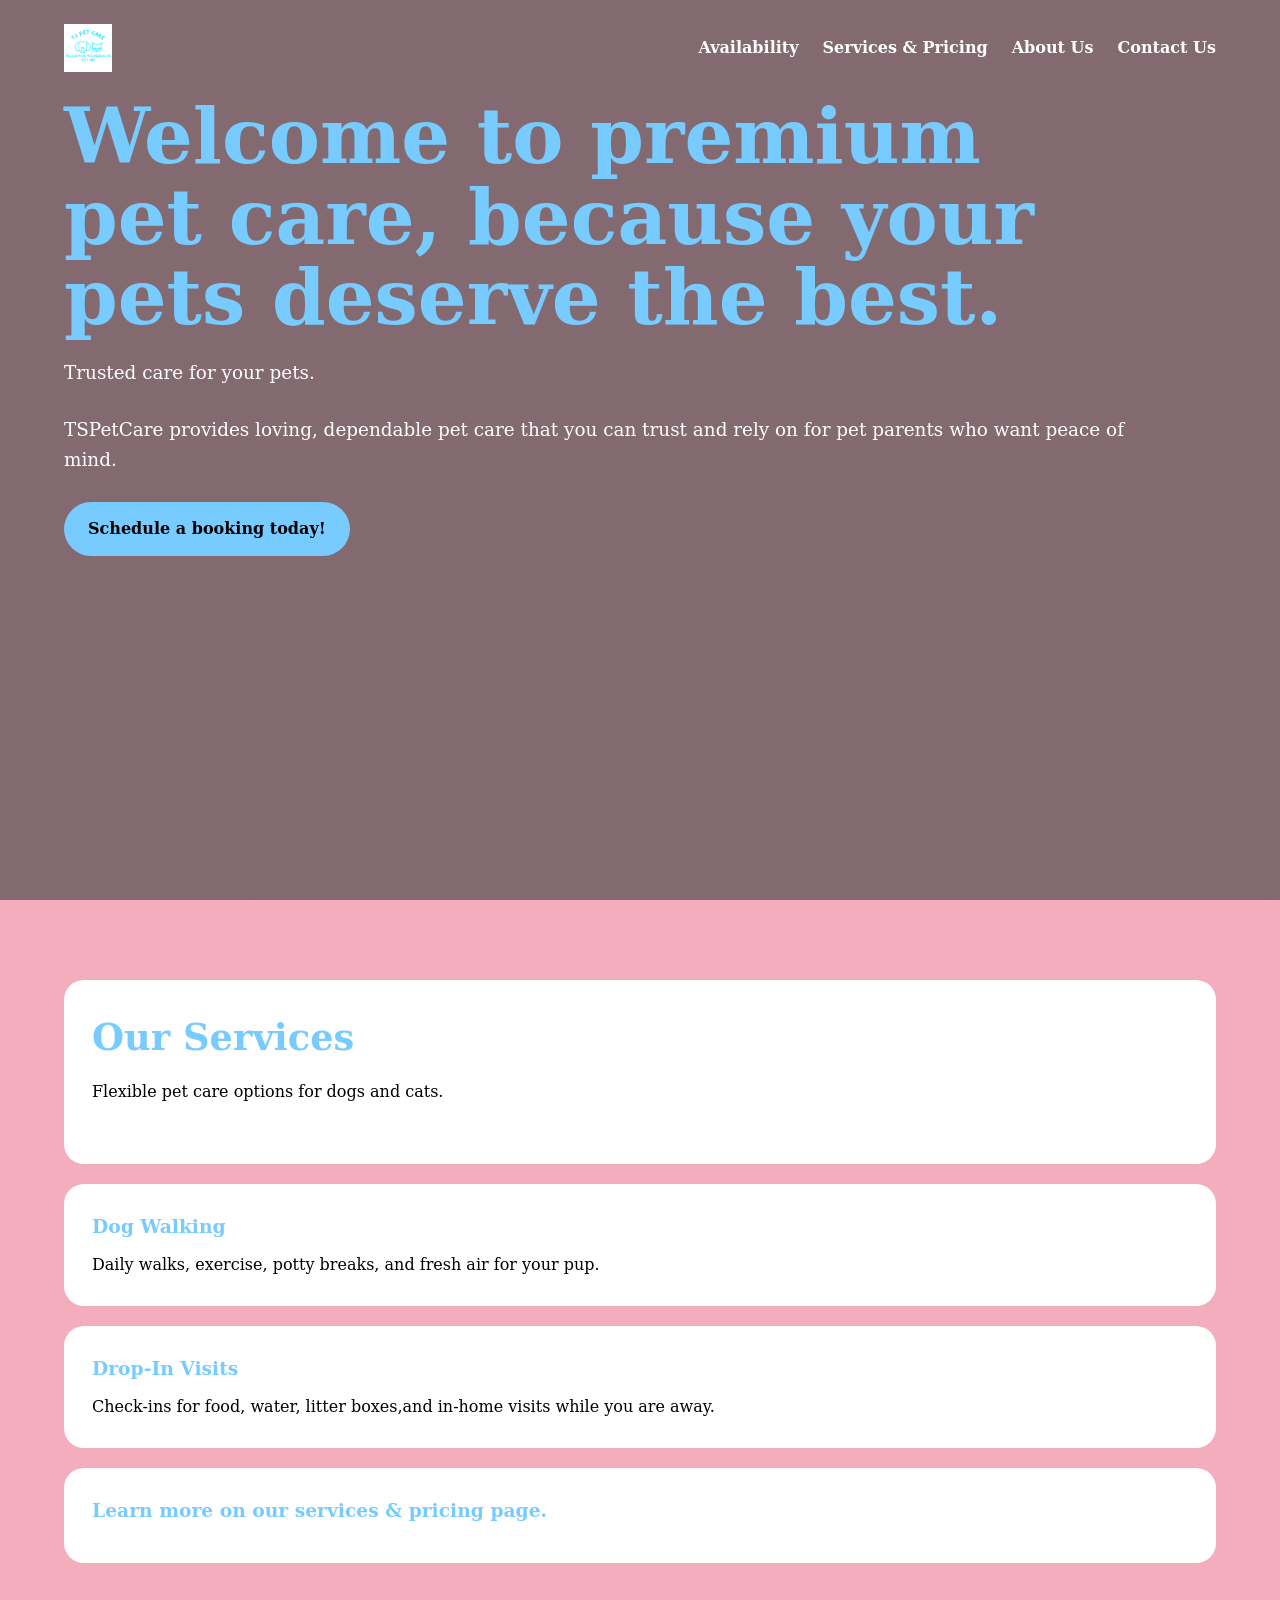
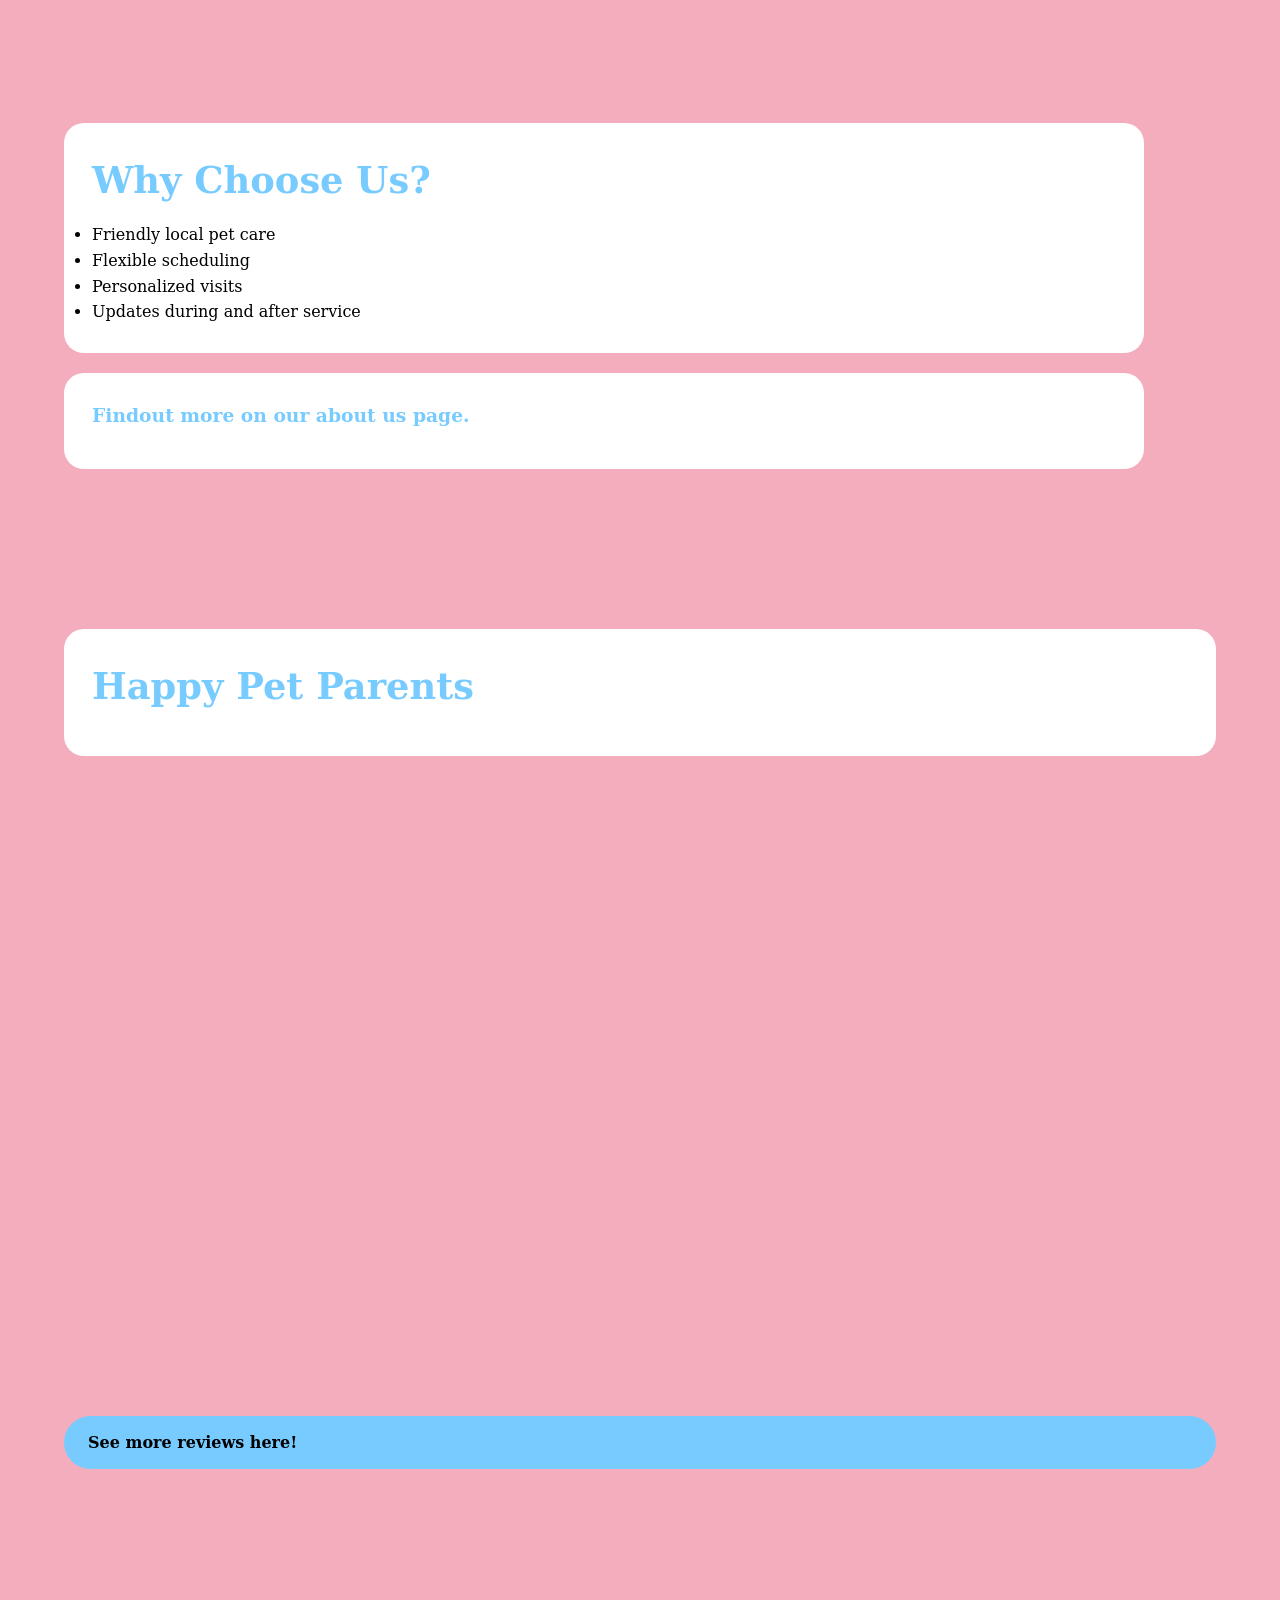
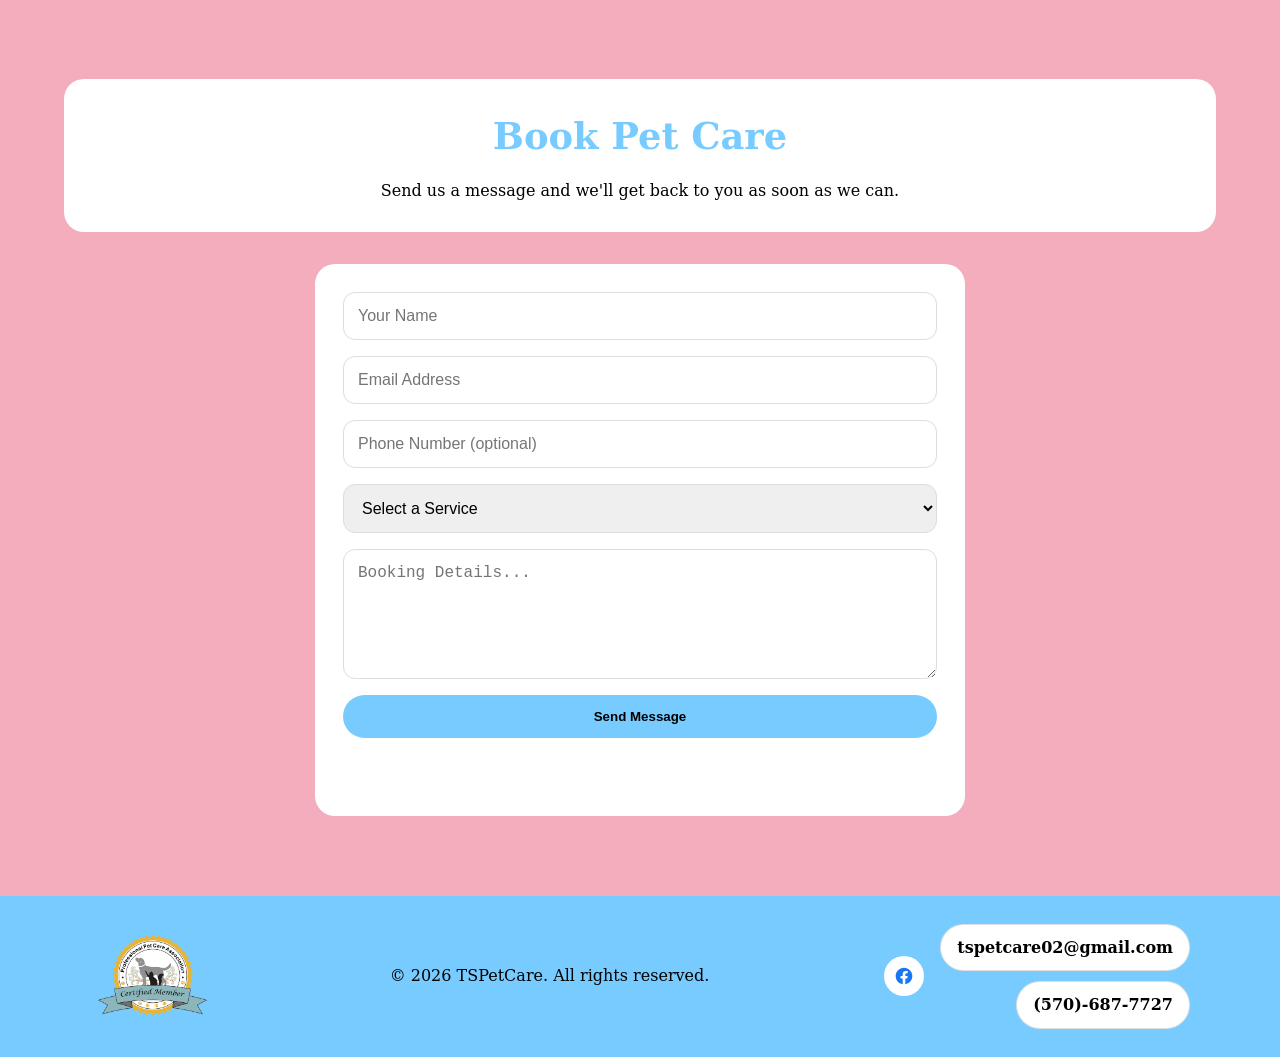
<file: index.html>
<!DOCTYPE html>
<html lang="en">
<head>
    <meta charset="UTF-8" />
    <meta name="viewport" content="width=device-width, initial-scale=1.0" />
    <title> TSPetCare | Loving Pet Care Services</title>
    <link rel="stylesheet" href="style.css" />
</head>
<body>

    <header class="header">
        <nav class="nav">
            <h1 class="logo">
                <a href="index.html">
                    <img src="Images/TSPetCare Logo.png" alt="TSPetCare logo" />
                </a>
            </h1>

            <button class="menu-btn" id="menuBtn">&#9776;</button>

            <ul class="nav-links" id="navLinks">
                <li><a href="availability.html">Availability</a></li>
                <li><a href="services&amp;pricing.html">Services & Pricing</a></li>
                <li><a href="aboutus.html">About Us</a></li>
                <li><a href="#contact us" class="nav-cta">Contact Us</a></li>
            </ul>
        </nav>

        <section class="hero">
            <div class="hero-content">
                <h2 class="tagline">Welcome to premium pet care, because your pets deserve the best.</h2>
                <p>Trusted care for your pets.</p>
                <p>TSPetCare provides loving, dependable pet care that you can trust and rely on for pet parents who want peace of mind.</p>
                <a href="availability.html" class="btn">Schedule a booking today!</a>
            </div>
        </section>
    </header>

    <main>
        <section class="section" id="services">
            <div class="cards">
                <div class="card">
                    <h2>Our Services</h2>
                    <p class="section-intro">Flexible pet care options for dogs and cats.</p>
                </div>

                <div class="card">
                    <h3>Dog Walking</h3>
                    <p>Daily walks, exercise, potty breaks, and fresh air for your pup.</p>
                </div>

                <div class="card">
                    <h3>Drop-In Visits</h3>
                    <p>Check-ins for food, water, litter boxes,and in-home visits while you are away.</p>
                </div>

                <div class="card">
                    <h3><a href="services&amp;pricing.html">Learn more on our services & pricing page.</a></h3>
                </div>
            </div>
        </section>

        <section class="section about" id="about us">
            <div class="cards">
                <div class="card">
                    <ul>
                        <h2>Why Choose Us?</h2>
                        <li>Friendly local pet care</li>
                        <li>Flexible scheduling</li>
                        <li>Personalized visits</li>
                        <li>Updates during and after service</li>
                    </ul>
                </div>

                <div class="card">
                    <h3><a href="aboutus.html">Findout more on our about us page.</a></h3>
                </div>
            </div>
        </section>

        <section class="section" id="reviews">
            <div class="cards">
                <div class="card">
                    <h2>Happy Pet Parents</h2>
                </div>

                <div class="fb-review-container">
                    <iframe src="https://www.facebook.com/plugins/post.php?href=https%3A%2F%2Fwww.facebook.com%2Fangelina.aglow%2Fposts%2Fpfbid0VbTjwjottQPoUGkJcKmp3TkP8ngGPGq3wwgXqTiw6cnk1Brxe2TSheFT2RBrBnagl&show_text=true&width=500" width="500" height="320" style="border:none;overflow:hidden" scrolling="no" frameborder="0" allowfullscreen="true" allow="autoplay; clipboard-write; encrypted-media; picture-in-picture; web-share"></iframe>

                    <iframe src="https://www.facebook.com/plugins/post.php?href=https%3A%2F%2Fwww.facebook.com%2Fmike.stankoski%2Fposts%2Fpfbid02NVQmicexszD1MuJkJMYfodxYNeokiy1ia5VN57s49yJxhfceA3VrzvnFyBErs7Hvl&show_text=true&width=500" width="500" height="320" style="border:none;overflow:hidden" scrolling="no" frameborder="0" allowfullscreen="true" allow="autoplay; clipboard-write; encrypted-media; picture-in-picture; web-share"></iframe>

                    <a href="https://www.facebook.com/61585821884837/reviews" target="_blank" rel="noopener noreferrer" class="btn">See more reviews here!</a>
                </div>
            </div>
        </section>

        <section class="section contact" id="contact us">
            <div class="cards">
                <div class="card">
                    <h2>Book Pet Care</h2>
                    <p>Send us a message and we'll get back to you as soon as we can.</p>
                </div>
            </div>

            <form id="contactForm" action="https://formspree.io/f/xbdwgdvy" method="POST">
                <input id="contactName" name="name" type="text" placeholder="Your Name" required />
                <input id="contactEmail" name="email" type="email" placeholder="Email Address" required />
                <input id="contactPhone" name="phone" type="tel" placeholder="Phone Number (optional)" />
                <select id="contactService" name="service" required>
                    <option value="">Select a Service</option>
                    <option>Dog Walking</option>
                    <option>Drop-In Visit</option>
                    <option>Questions</option>
                </select>
                <textarea id="contactDetails" name="details" placeholder="Booking Details..." required></textarea>
                <button type="submit" class="btn">Send Message</button>
            </form>

            <div id="formSuccessPopup" class="modal" aria-hidden="true">
                <div class="modal-overlay" id="successPopupOverlay"></div>
                <div class="modal-content">
                    <button class="modal-close" id="successPopupClose" aria-label="Close message popup">×</button>
                    <h2>Message Sent</h2>
                    <p id="successPopupText">Thanks! Your message has been sent. We will get back to you soon.</p>
                </div>
            </div>
        </section>
    </main>

    <footer class="footer">
        <div class="footer-inner">
            <div class="footer-left">
                <img src="Images/PPCA Logo.png" alt="PPCA Logo" class="ppca-logo" />
            </div>
            <p>© 2026 TSPetCare. All rights reserved.</p>
            <div class="footer-right">
                <div class="footer-social">
                    <a href="https://www.facebook.com/people/TS-Pet-Care/61585821884837/?mibextid=wwXIfr&rdid=pVrNlm0ZaVADTxqm&share_url=https%3A%2F%2Fwww.facebook.com%2Fshare%2F18hKBE8WCN%2F%3Fmibextid%3DwwXIfr" target="_blank" rel="noopener noreferrer" aria-label="TSPetCare on Facebook">
                        <svg viewBox="0 0 24 24" aria-hidden="true" focusable="false">
                            <path d="M22 12c0-5.523-4.477-10-10-10S2 6.477 2 12c0 4.991 3.657 9.128 8.438 9.876v-6.99H7.898v-2.886h2.54V9.797c0-2.507 1.492-3.89 3.777-3.89 1.094 0 2.238.196 2.238.196v2.46h-1.26c-1.243 0-1.63.772-1.63 1.562v1.875h2.773l-.443 2.886h-2.33v6.99C18.343 21.128 22 16.991 22 12z"/>
                        </svg>
                    </a>
                </div>
                <div class="footer-contact">
                    <a href="mailto:tspetcare02@gmail.com" class="footer-btn" target="_blank" rel="noopener noreferrer">tspetcare02@gmail.com</a>
                    <span class="footer-phone">(570)-687-7727</span>
                </div>
            </div>
        </div>
    </footer>

    <script src="script.js"></script>
</body>
</html>
</file>
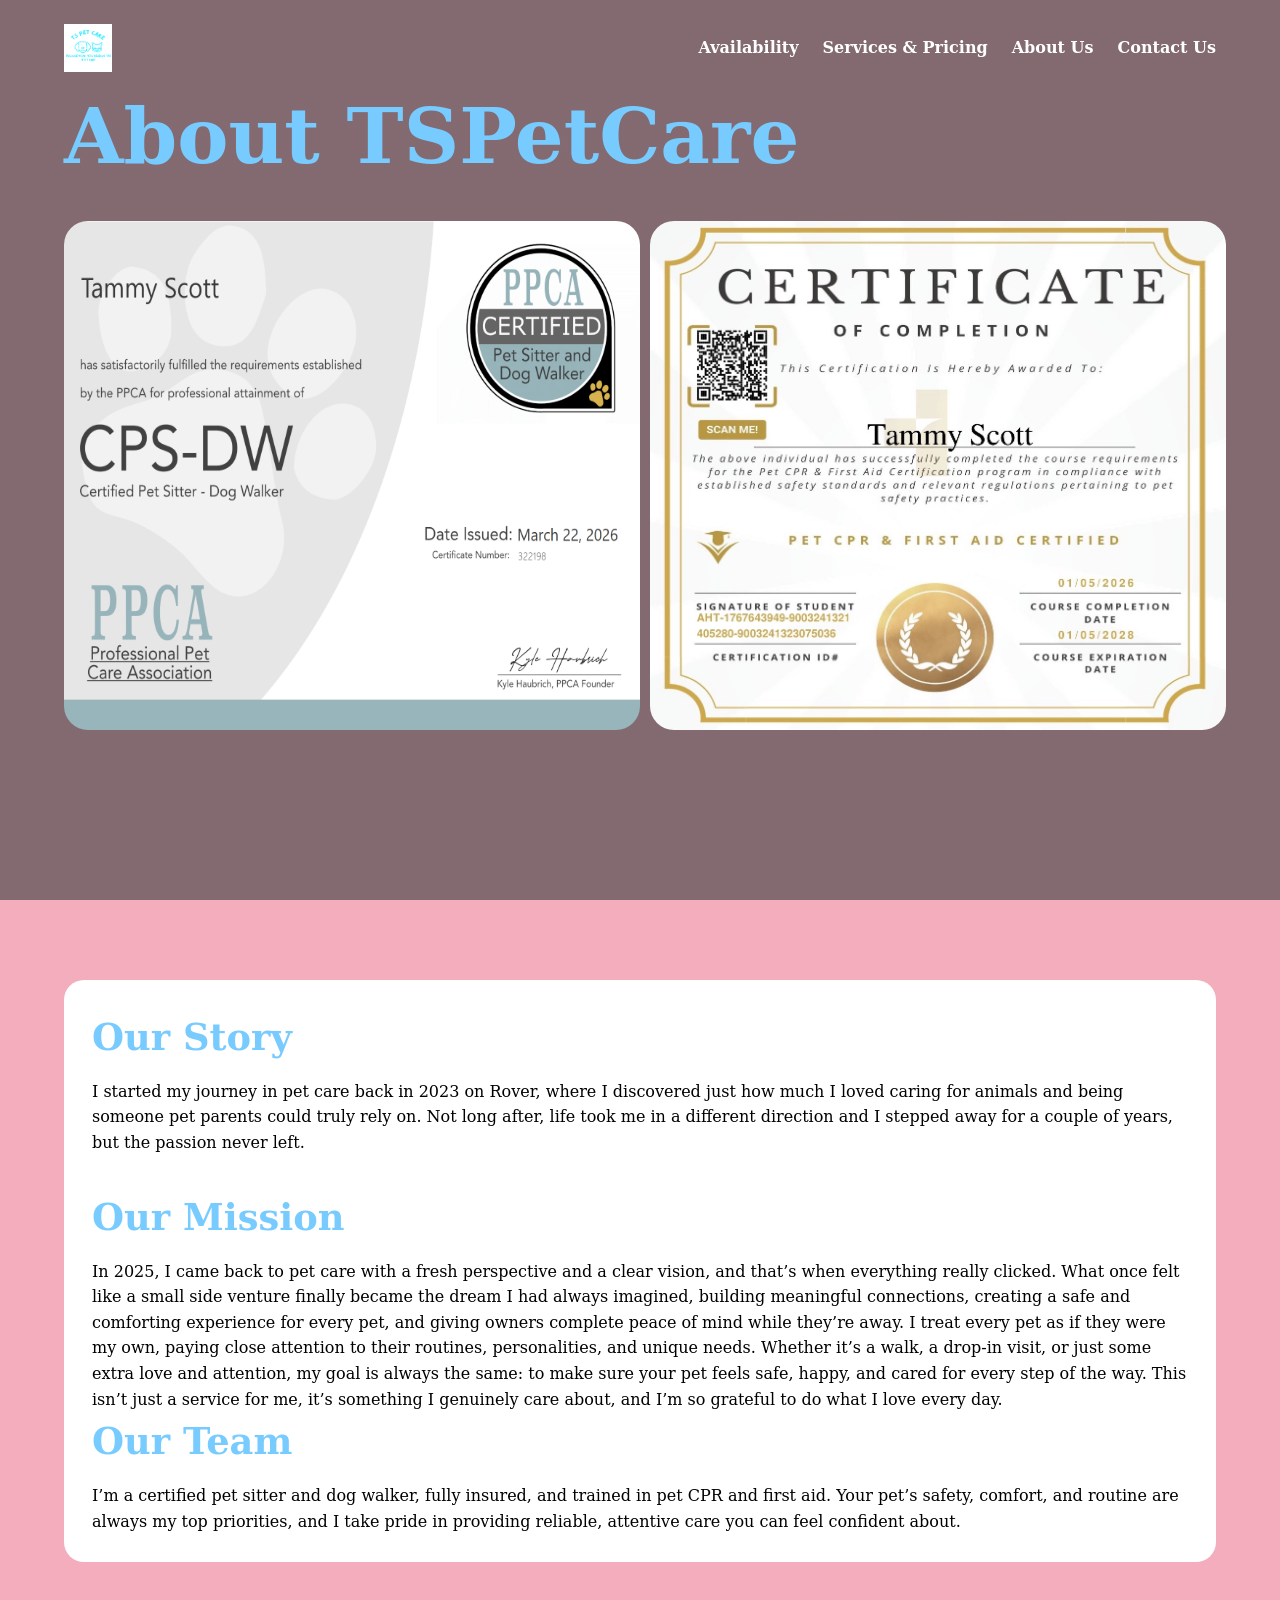
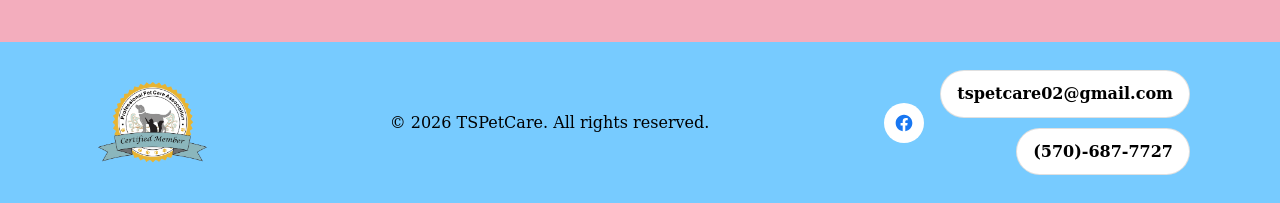
<file: aboutus.html>
<!DOCTYPE html>
<html lang="en">
<head>
    <meta charset="UTF-8" />
    <meta name="viewport" content="width=device-width, initial-scale=1.0" />
    <title> TSPetCare | Loving Pet Care Services</title>
    <link rel="stylesheet" href="style.css" />
</head>
<body>

    <header class="header">
        <nav class="nav">
            <h1 class="logo">
                <a href="index.html">
                    <img src="Images/TSPetCare Logo.png" alt="TSPetCare logo" />
                </a>
            </h1>

            <button class="menu-btn" id="menuBtn">&#9776;</button>

            <ul class="nav-links" id="navLinks">
                <li><a href="availability.html">Availability</a></li>
                <li><a href="services&amp;pricing.html">Services & Pricing</a></li>
                <li><a href="aboutus.html">About Us</a></li>
                <li><a href="index.html#contact us" class="nav-cta">Contact Us</a></li>
            </ul>
        </nav>

        <section class="hero">
            <div class="hero-content">
                <h2 class="tagline">About TSPetCare</h2>   
            </div>
            
            <div class="image-container">
                <img src="Images/Pet Sitter.png" alt="TSPetCare Sitter" class="sitter-image" />
                <img src="Images/Certification.png" alt="TSPetCare Certification" class="certification-image" />
            </div>
        </section>
    </header>

    <main>
        <section class="section" id="about">
            <div class="cards">
                <div class="card">
                    <h2>Our Story</h2>
                    <p class="section-intro">I started my journey in pet care back in 2023 on Rover, where I discovered just how much I loved caring for animals and being someone pet parents could truly rely on. Not long after, life took me in a different direction and I stepped away for a couple of years, but the passion never left.</p>

                    <h2>Our Mission</h2>
                    <p>In 2025, I came back to pet care with a fresh perspective and a clear vision, and that’s when everything really clicked. What once felt like a small side venture finally became the dream I had always imagined, building meaningful connections, creating a safe and comforting experience for every pet, and giving owners complete peace of mind while they’re away. I treat every pet as if they were my own, paying close attention to their routines, personalities, and unique needs. Whether it’s a walk, a drop-in visit, or just some extra love and attention, my goal is always the same: to make sure your pet feels safe, happy, and cared for every step of the way.
                    This isn’t just a service for me, it’s something I genuinely care about, and I’m so grateful to do what I love every day.</p>

                    <h2>Our Team</h2>
                    <p>I’m a certified pet sitter and dog walker, fully insured, and trained in pet CPR and first aid. Your pet’s safety, comfort, and routine are always my top priorities, and I take pride in providing reliable, attentive care you can feel confident about.
                    </p>
                </div>
            </div>
        </section>

    <footer class="footer">
        <div class="footer-inner">
            <div class="footer-left">
                <img src="Images/PPCA Logo.png" alt="PPCA Logo" class="ppca-logo" />
            </div>
            <p>© 2026 TSPetCare. All rights reserved.</p>
            <div class="footer-right">
                <div class="footer-social">
                    <a href="https://www.facebook.com/people/TS-Pet-Care/61585821884837/?mibextid=wwXIfr&rdid=pVrNlm0ZaVADTxqm&share_url=https%3A%2F%2Fwww.facebook.com%2Fshare%2F18hKBE8WCN%2F%3Fmibextid%3DwwXIfr" target="_blank" rel="noopener noreferrer" aria-label="TSPetCare on Facebook">
                        <svg viewBox="0 0 24 24" aria-hidden="true" focusable="false">
                            <path d="M22 12c0-5.523-4.477-10-10-10S2 6.477 2 12c0 4.991 3.657 9.128 8.438 9.876v-6.99H7.898v-2.886h2.54V9.797c0-2.507 1.492-3.89 3.777-3.89 1.094 0 2.238.196 2.238.196v2.46h-1.26c-1.243 0-1.63.772-1.63 1.562v1.875h2.773l-.443 2.886h-2.33v6.99C18.343 21.128 22 16.991 22 12z"/>
                        </svg>
                    </a>
                </div>
                <div class="footer-contact">
                    <a href="mailto:tspetcare02@gmail.com" class="footer-btn" target="_blank" rel="noopener noreferrer">tspetcare02@gmail.com</a>
                    <span class="footer-phone">(570)-687-7727</span>
                </div>
            </div>
        </div>
    </footer>

    <script src="script.js"></script>
</body>
</html>
</file>
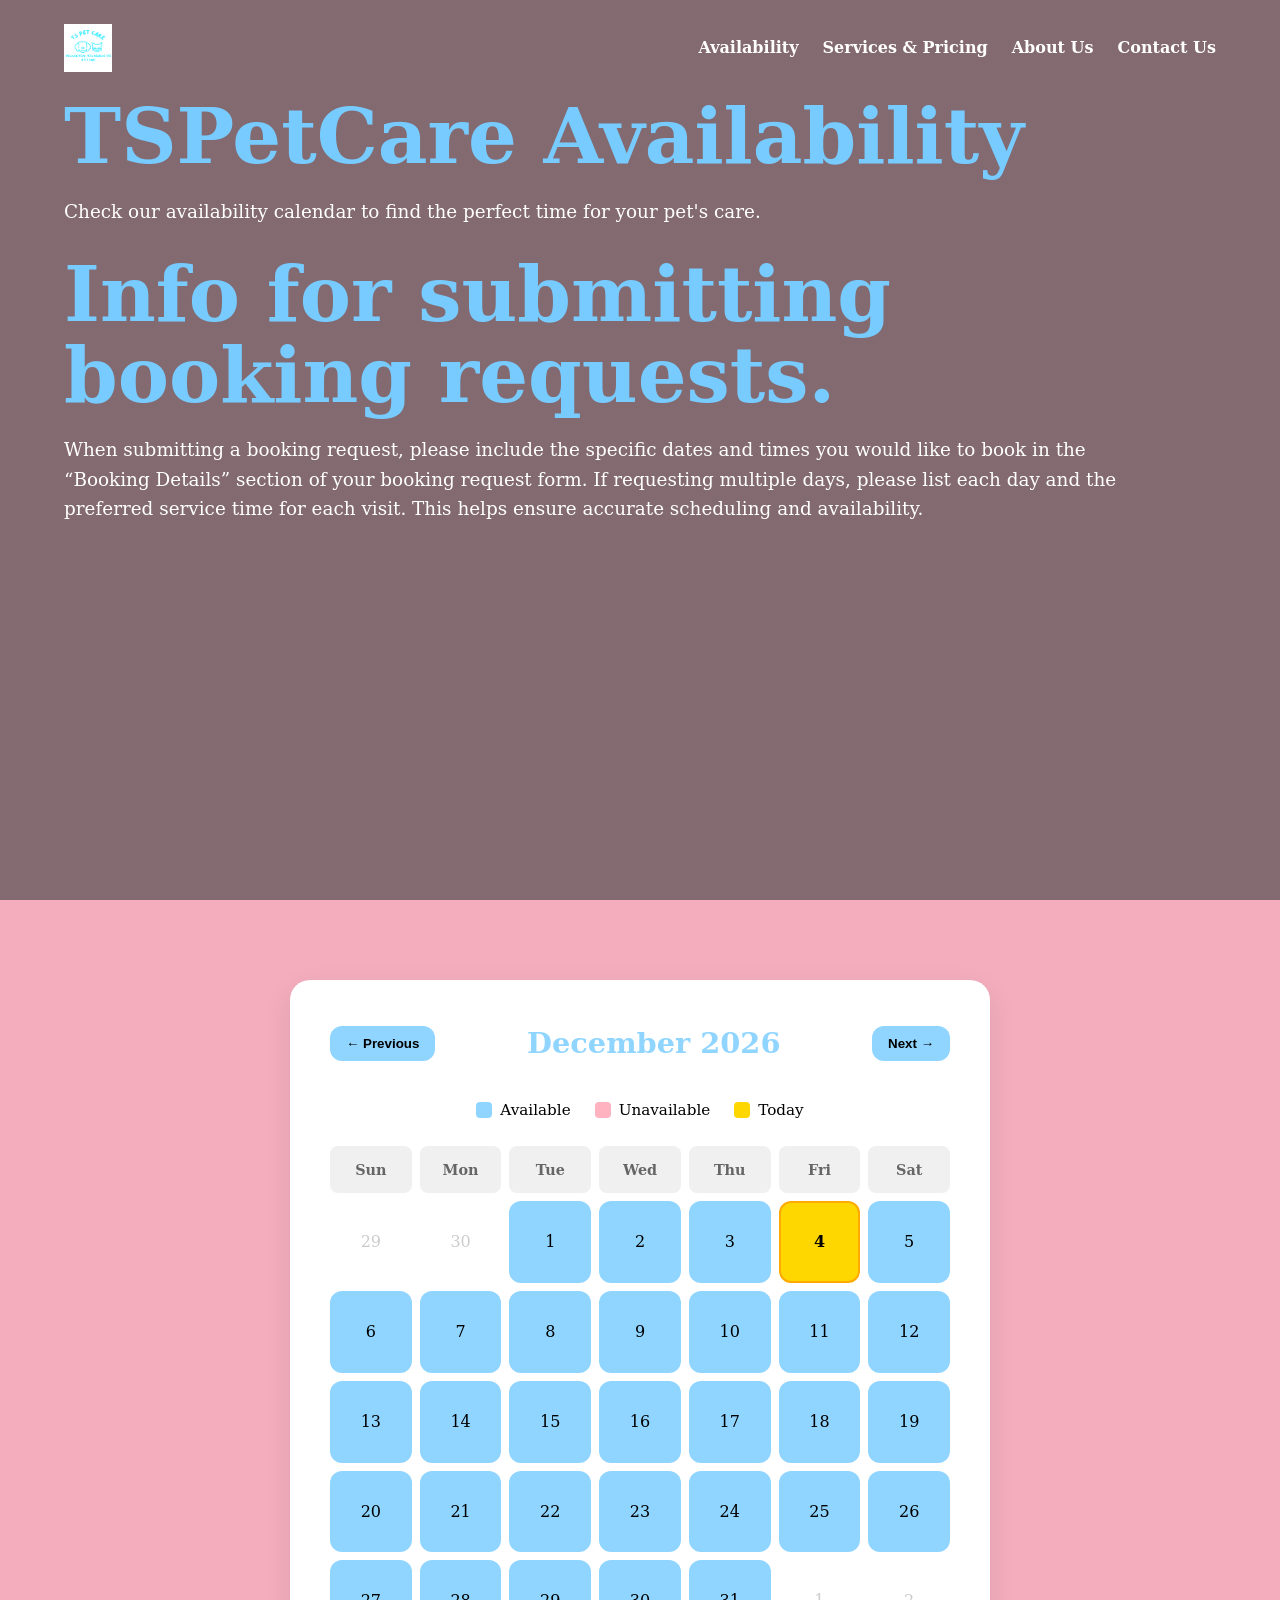
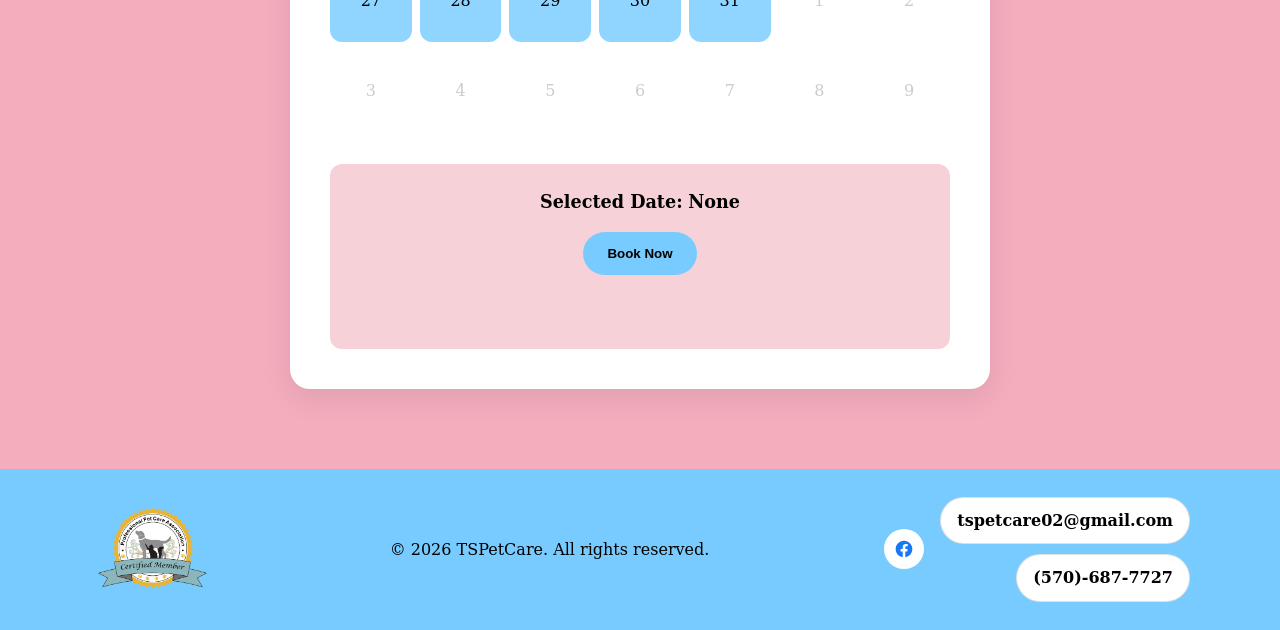
<file: availability.html>
<!DOCTYPE html>
<html lang="en">
<head>
    <meta charset="UTF-8" />
    <meta name="viewport" content="width=device-width, initial-scale=1.0" />
    <title> TSPetCare | Loving Pet Care Services</title>
    <link rel="stylesheet" href="style.css" />
</head>
<body>

    <header class="header">
        <nav class="nav">
            <h1 class="logo">
                <a href="index.html">
                    <img src="Images/TSPetCare Logo.png" alt="TSPetCare logo" />
                </a>
            </h1>

            <button class="menu-btn" id="menuBtn">&#9776;</button>

            <ul class="nav-links" id="navLinks">
                <li><a href="availability.html">Availability</a></li>
                <li><a href="services&amp;pricing.html">Services & Pricing</a></li>
                <li><a href="aboutus.html">About Us</a></li>
                <li><a href="index.html#contact us" class="nav-cta">Contact Us</a></li>
            </ul>
        </nav>

        <section class="hero">
            <div class="hero-content">
                <h2 class="tagline">TSPetCare Availability</h2>
                <p>Check our availability calendar to find the perfect time for your pet's care.</p>
                <h2 class="tagline">Info for submitting booking requests.</h2>
                <p>When submitting a booking request, please include the specific dates and times you would like to book in the “Booking Details” section of your booking request form. If requesting multiple days, please list each day and the preferred service time for each visit. This helps ensure accurate scheduling and availability.</p>
            </div>
        </section>
    </header>

    <section class="section">
        <div class="calendar-container">
            <div class="calendar-header">
                <button class="calendar-btn prev-btn" id="prevBtn">← Previous</button>
                <h2 id="monthYear"></h2>
                <button class="calendar-btn next-btn" id="nextBtn">Next →</button>
            </div>

            <div class="calendar-legend">
                <div class="legend-item">
                    <span class="legend-color available"></span>
                    <span>Available</span>
                </div>
                <div class="legend-item">
                    <span class="legend-color unavailable"></span>
                    <span>Unavailable</span>
                </div>
                <div class="legend-item">
                    <span class="legend-color today"></span>
                    <span>Today</span>
                </div>
            </div>

            <div class="calendar">
                <div class="weekday">Sun</div>
                <div class="weekday">Mon</div>
                <div class="weekday">Tue</div>
                <div class="weekday">Wed</div>
                <div class="weekday">Thu</div>
                <div class="weekday">Fri</div>
                <div class="weekday">Sat</div>
                <div id="calendarDays" class="calendar-days"></div>
            </div>

            <div class="booking-info">
                <p><strong>Selected Date:</strong> <span id="selectedDate">None</span></p>
                <button class="btn" id="bookBtn">Book Now</button>
            </div>

            <div id="contactModal" class="modal" aria-hidden="true">
                <div class="modal-overlay" data-close="true"></div>
                <div class="modal-content" role="dialog" aria-modal="true" aria-labelledby="modalTitle">
                    <button class="modal-close" id="closeModalBtn" aria-label="Close contact form">×</button>
                    <h2 id="modalTitle">Book Pet Care</h2>
                    <p>Send us a message and we will follow up to confirm your appointment.</p>
                    <p><strong>Selected date:</strong> <span id="modalSelectedDate">None</span></p>
                    <form id="modalContactForm" action="https://formspree.io/f/xbdwgdvy" method="POST">
                        <input type="hidden" name="selected_date" id="modalSelectedDateField" value="" />
                        <input name="name" type="text" placeholder="Your Name" required />
                        <input name="email" type="email" placeholder="Email Address" required />
                        <input name="phone" type="tel" placeholder="Phone Number (optional)" />
                        <select name="service" required>
                            <option value="">Select a Service</option>
                            <option>Dog Walking</option>
                            <option>Drop-In Visit</option>
                            <option>Questions</option>
                        </select>
                        <textarea name="details" placeholder="Booking Details..." required></textarea>
                        <button type="submit" class="btn">Send Message</button>
                    </form>
                </div>
            </div>

            <div id="formSuccessPopup" class="modal" aria-hidden="true">
                <div class="modal-overlay" id="successPopupOverlay"></div>
                <div class="modal-content">
                    <button class="modal-close" id="successPopupClose" aria-label="Close message popup">×</button>
                    <h2>Message Sent</h2>
                    <p id="successPopupText">Thanks! Your booking request has been sent. We will get back to you soon.</p>
                </div>
            </div>
        </div>
    </section>

    <footer class="footer">
        <div class="footer-inner">
            <div class="footer-left">
                <img src="Images/PPCA Logo.png" alt="PPCA Logo" class="ppca-logo" />
            </div>
            <p>© 2026 TSPetCare. All rights reserved.</p>
            <div class="footer-right">
                <div class="footer-social">
                    <a href="https://www.facebook.com/people/TS-Pet-Care/61585821884837/?mibextid=wwXIfr&rdid=pVrNlm0ZaVADTxqm&share_url=https%3A%2F%2Fwww.facebook.com%2Fshare%2F18hKBE8WCN%2F%3Fmibextid%3DwwXIfr" target="_blank" rel="noopener noreferrer" aria-label="TSPetCare on Facebook">
                        <svg viewBox="0 0 24 24" aria-hidden="true" focusable="false">
                            <path d="M22 12c0-5.523-4.477-10-10-10S2 6.477 2 12c0 4.991 3.657 9.128 8.438 9.876v-6.99H7.898v-2.886h2.54V9.797c0-2.507 1.492-3.89 3.777-3.89 1.094 0 2.238.196 2.238.196v2.46h-1.26c-1.243 0-1.63.772-1.63 1.562v1.875h2.773l-.443 2.886h-2.33v6.99C18.343 21.128 22 16.991 22 12z"/>
                        </svg>
                    </a>
                </div>
                <div class="footer-contact">
                    <a href="mailto:tspetcare02@gmail.com" class="footer-btn" target="_blank" rel="noopener noreferrer">tspetcare02@gmail.com</a>
                    <span class="footer-phone">(570)-687-7727</span>
                </div>
            </div>
        </div>
    </footer>

    <script src="script.js"></script>
</body>
</html>
</file>
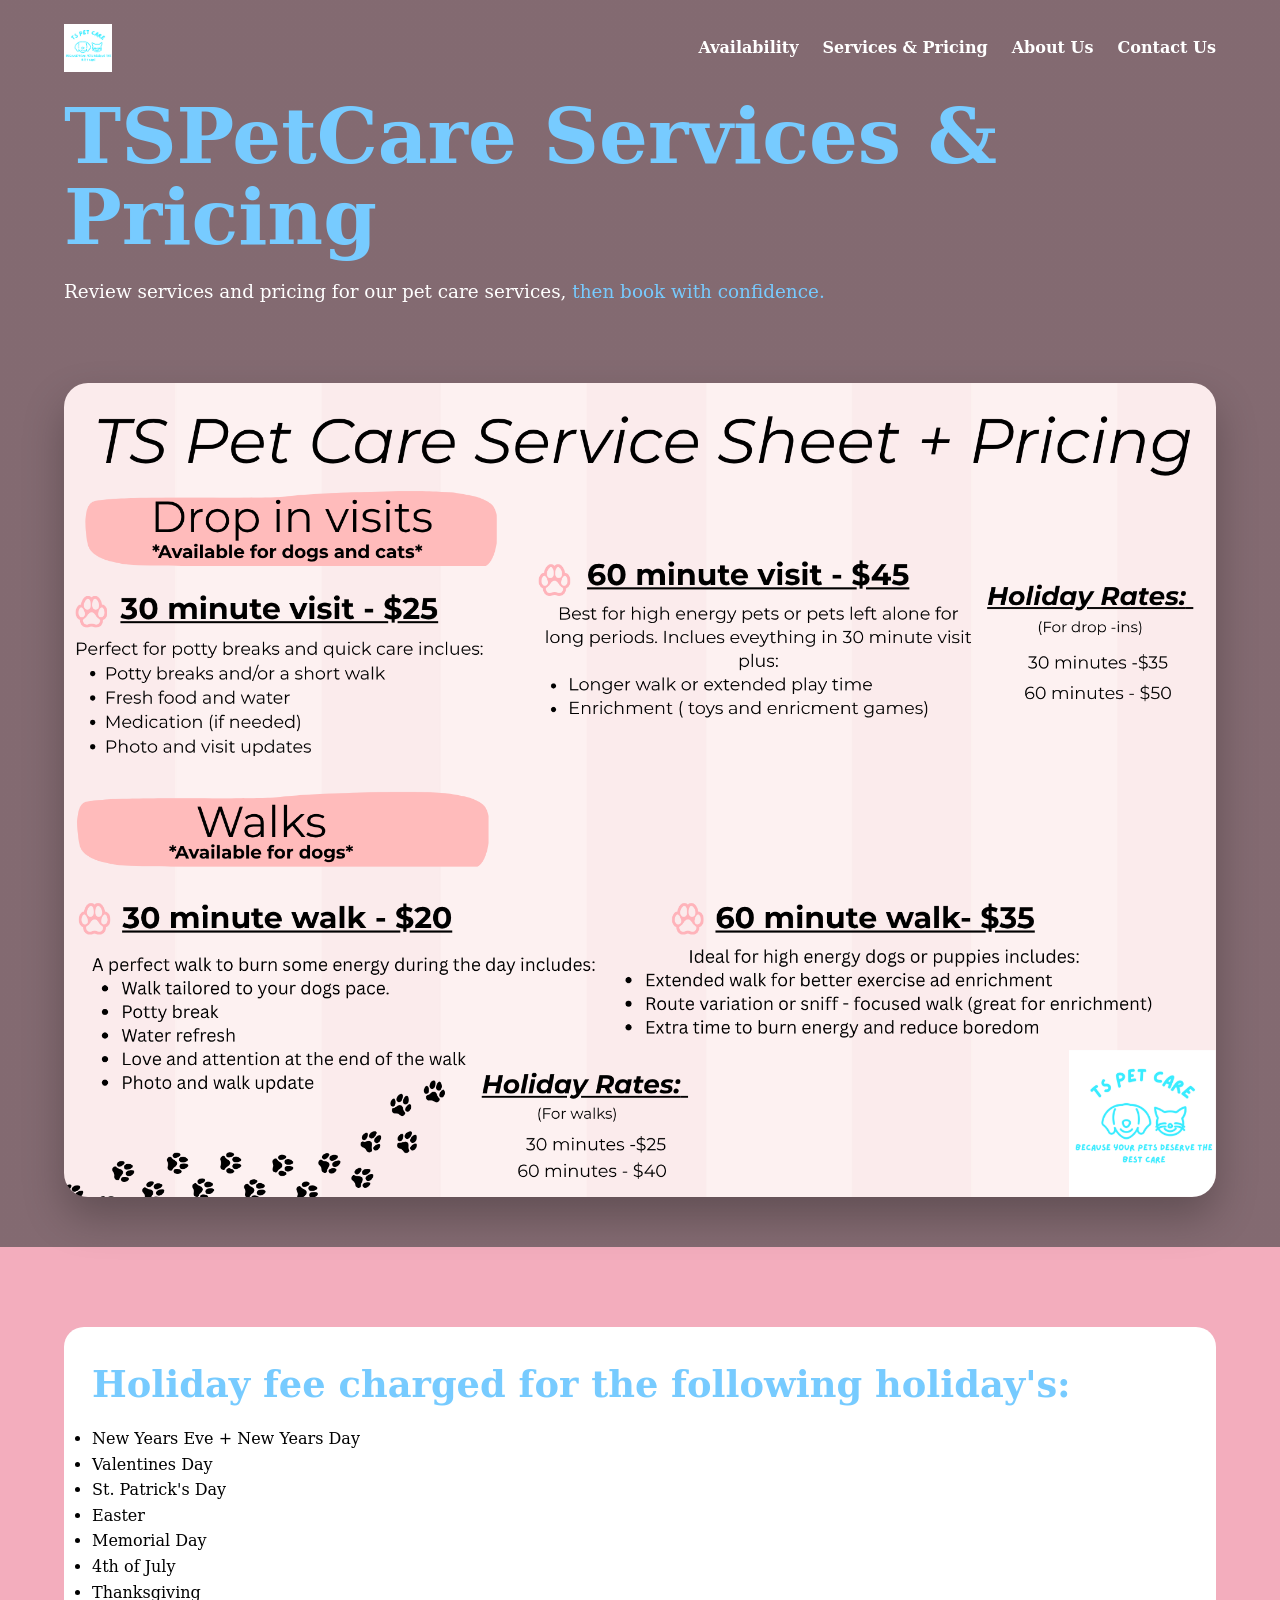
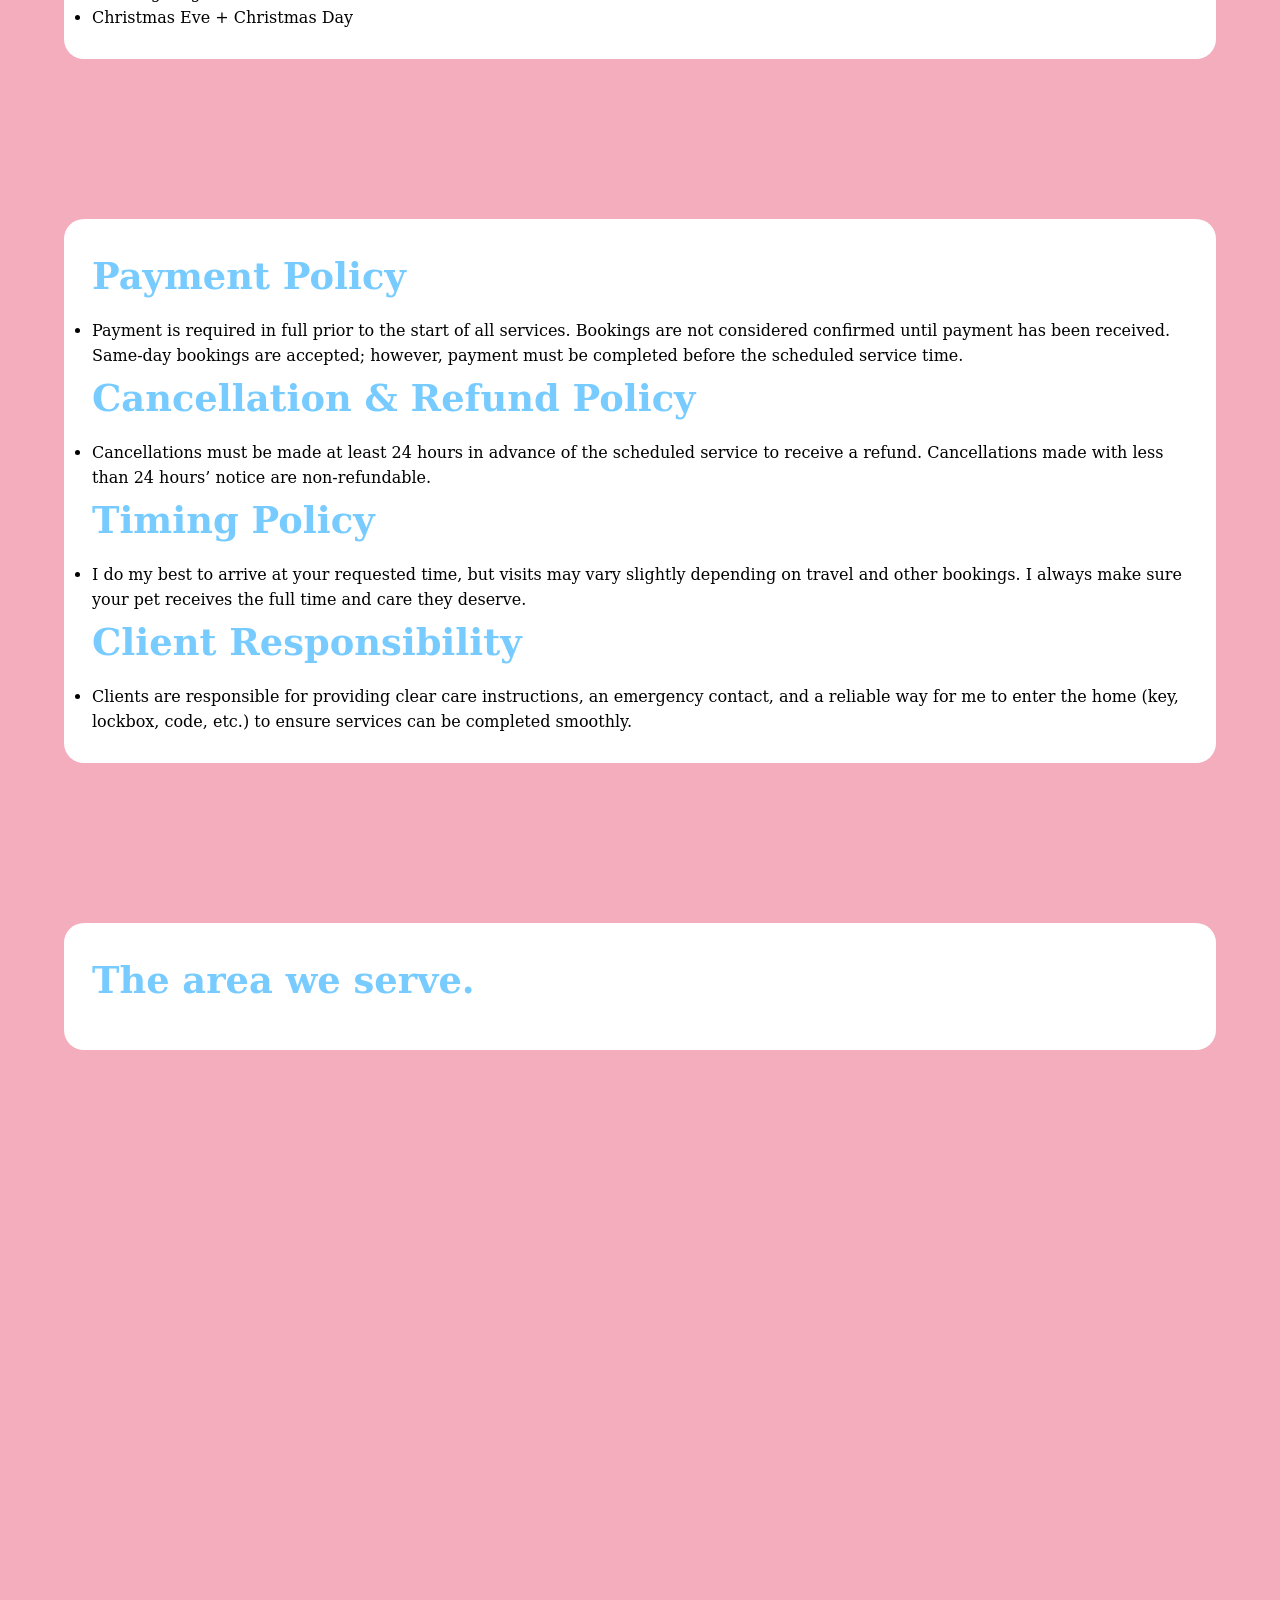
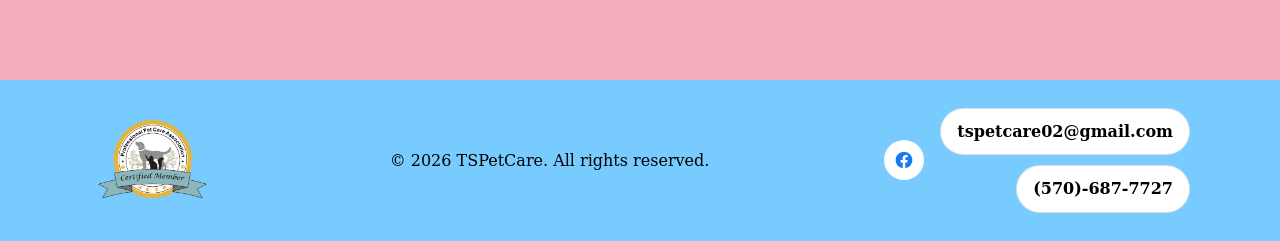
<file: services&pricing.html>
<!DOCTYPE html>
<html lang="en">
<head>
    <meta charset="UTF-8" />
    <meta name="viewport" content="width=device-width, initial-scale=1.0" />
    <title> TSPetCare | Services & Pricing</title>
    <link rel="stylesheet" href="style.css" />
</head>
<body>

    <header class="header">
        <nav class="nav">
            <h1 class="logo">
                <a href="index.html">
                    <img src="Images/TSPetCare Logo.png" alt="TSPetCare logo" />
                </a>
            </h1>

            <button class="menu-btn" id="menuBtn">&#9776;</button>

            <ul class="nav-links" id="navLinks">
                <li><a href="availability.html">Availability</a></li>
                <li><a href="services&amp;pricing.html">Services & Pricing</a></li>
                <li><a href="aboutus.html">About Us</a></li>
                <li><a href="index.html#contact us" class="nav-cta">Contact Us</a></li>
            </ul>
        </nav>

        <section class="hero">
            <div class="hero-content">
                <h2 class="tagline">TSPetCare Services & Pricing</h2>
                <p>Review services and pricing for our pet care services, <a href="availability.html">then book with confidence.</a></p>
            </div>
            <img src="Images/TSPetCare Pricing.png" alt="TSPetCare Pricing" class="pricing-image" />
        </section>
    </header>

    <main>
        <section class="section" id="pricing">
            <div class="cards"> 
                <div class="card">
                    <div class="pricing-box">
                        <ul>
                            <h2>Holiday fee charged for the following holiday's:</h2>
                            <li>New Years Eve + New Years Day</li>
                            <li>Valentines Day</li>
                            <li>St. Patrick's Day</li>
                            <li>Easter</li>
                            <li>Memorial Day</li>
                            <li>4th of July</li>
                            <li>Thanksgiving</li>
                            <li>Christmas Eve + Christmas Day</li>
                        </ul>
                    </div>
                </div>
            </div>
        </section>


        <section class="section" id="policy">
            <div class="cards">
                <div class="card">
                    <div class="policy-box">
                        <ul>
                            <h2>Payment Policy</h2>
                            <li>Payment is required in full prior to the start of all services. Bookings are not considered confirmed until payment has been received.
                            Same-day bookings are accepted; however, payment must be completed before the scheduled service time.</li>
                            <h2>Cancellation & Refund Policy</h2>
                            <li>Cancellations must be made at least 24 hours in advance of the scheduled service to receive a refund.
                            Cancellations made with less than 24 hours’ notice are non-refundable.</li>
                            <h2>Timing Policy</h2>
                            <li>I do my best to arrive at your requested time, but visits may vary slightly depending on travel and other bookings. I always make sure your pet receives the full time and care they deserve.</li>
                            <h2>Client Responsibility</h2>
                            <li>Clients are responsible for providing clear care instructions, an emergency contact, and a reliable way for me to enter the home (key, lockbox, code, etc.) to ensure services can be completed smoothly.</li>
                        </ul>
                    </div>
                </div>
            </div>
        </section>

        <section class="section" id="map">
                <div class="card">
                    <h2>The area we serve.</h2>
                </div>

            <div style="display:flex;justify-content:center;"><iframe src="https://serviceareamaps.com/map/8575f9f133b0?embed=1" width="550" height="550" style="border:0;" loading="lazy"></iframe>
            </div>
        </section>
    </main>

    <footer class="footer">
        <div class="footer-inner">
            <div class="footer-left">
                <img src="Images/PPCA Logo.png" alt="PPCA Logo" class="ppca-logo" />
            </div>
            <p>© 2026 TSPetCare. All rights reserved.</p>
            <div class="footer-right">
                <div class="footer-social">
                    <a href="https://www.facebook.com/people/TS-Pet-Care/61585821884837/?mibextid=wwXIfr&rdid=pVrNlm0ZaVADTxqm&share_url=https%3A%2F%2Fwww.facebook.com%2Fshare%2F18hKBE8WCN%2F%3Fmibextid%3DwwXIfr" target="_blank" rel="noopener noreferrer" aria-label="TSPetCare on Facebook">
                        <svg viewBox="0 0 24 24" aria-hidden="true" focusable="false">
                            <path d="M22 12c0-5.523-4.477-10-10-10S2 6.477 2 12c0 4.991 3.657 9.128 8.438 9.876v-6.99H7.898v-2.886h2.54V9.797c0-2.507 1.492-3.89 3.777-3.89 1.094 0 2.238.196 2.238.196v2.46h-1.26c-1.243 0-1.63.772-1.63 1.562v1.875h2.773l-.443 2.886h-2.33v6.99C18.343 21.128 22 16.991 22 12z"/>
                        </svg>
                    </a>
                </div>
                <div class="footer-contact">
                    <a href="mailto:tspetcare02@gmail.com" class="footer-btn" target="_blank" rel="noopener noreferrer">tspetcare02@gmail.com</a>
                    <span class="footer-phone">(570)-687-7727</span>
                </div>
            </div>
        </div>
    </footer>
    
    <script src="script.js"></script>
</body>
</html>
</file>
<file: style.css>
* {
    margin: 0;
    padding: 0;
    box-sizing: border-box;
}

html {
    scroll-behavior: smooth;
}

body {
    font-family: 'serif', sans-serif;
    color: #000000;
    background: #f3adbd;
    line-height: 1.6;
}

.header {
    min-height: 100vh;
    background:
       linear-gradient(rgba(20, 40, 38, 0.5), rgba(20, 40, 38, 0.5)),
       url("https://images.unsplash.com/photo-1450778869180-41d0601e046e?auto=format&fit=crop&w=1600&q=80");
    background-size: cover;
    background-position: center;
    color: white;
}

.nav {
    width: 90%;
    max-width: 1200px;
    margin: auto;
    padding: 24px 0;
    display: flex;
    justify-content: space-between;
    align-items: center;
}

.logo {
    font-size: 1.8rem;
    color: #77cbff;
    background: none;
}

.logo img {
    max-height: 48px;
    display: block;
}

.logo a {
    color: inherit;
    text-decoration: none;
    background: none;
}

.nav-links {
    display: flex;
    gap: 24px;
    list-style: none;
}

.nav-links a {
    color: white;
    text-decoration: none;
    font-weight: bold;
}

.nav-cta {
    background: none;
    color: #000000;
    padding: 0;
    border-radius: 0;
}

.menu-btn {
    display: none;
    background: none;
    color: #77cbff;
    border: none;
    font-size: 2rem;
}

.hero {
    width: 90%;
    max-width: 1200px;
    margin: auto;
    min-height: 75vh;
    display: flex;
    flex-direction: column;
    align-items: flex-start;
    gap: 24px;
}

.hero-content {
    max-width: 1080px;
}

.pricing-image {
    width: 100%;
    max-width: auto;
    margin-top: 24px;
    margin-bottom: 50px;
    border-radius: 24px;
    box-shadow: 0 20px 40px rgba(0, 0, 0, 0.25);
}

.image-container {
    display: flex;
    gap: 10px;
}

.image-container img {
    width: 50%;
    height: auto;
    margin-bottom: 50px;
    border-radius: 24px;
}

.tagline {
    color: #77cbff;
    font-weight: bold;
    margin-bottom: 12px;
}

.hero h2 {
    font-size: clamp(2.5rem, 6vw, 5rem);
    line-height: 1.05;
    margin-bottom: 20px;
}

.hero p {
    font-size: 1.15rem;
    margin-bottom: 28px;
}

.hero p a {
    color: #77cbff;
    background: none;
    text-decoration: none;
}

.btn {
    display: inline-block;
    background: #77cbff;
    color: #000000;
    padding: 14px 24px;
    border-radius: 999px;
    margin-bottom: 50px;
    text-decoration: none;
    border: none;
    font-weight: bold;
    cursor: pointer;
}

.form-success {
    margin-top: 16px;
    color: #047857;
    font-weight: 600;
}

.section {
    width: 90%;
    max-width: 1200px;
    margin: auto;
    padding: 80px 0;
}

.section h2 {
    font-size: 2.3rem;
    margin-bottom: 12px;
    color: #77cbff;
}

.section-intro {
    margin-bottom: 32px;
    color: #000000;
}

.cards {
    display: grid;
    grid-template-columns: repeat(auto-fit, minmax(1080px, 1fr));
    gap: 20px;
}

.card,
.about-box,
blockquote,
form {
    background: white;
    padding: 28px;
    border-radius: 20px;
    box-shadow: 0 10px 30px rgba(0, 0, 0, 0,08);
}

.card
.pricing-box
blockquote,
form {
    background: white;
    padding: 28px;
    border-radius: 20px;
    box-shadow: 0 10px 30px rgba(0, 0, 0, 0,08);
}

.card h3 {
    margin-bottom: 10px;
    color: #77cbff;
}

.card h3 a {
    color: #77cbff;
    background: none;
    text-decoration: none;
}

.about {
    display: grid;
    grid-template-columns: 1.4fr 1fr;
    gap: 32px;
    align-items: center;
}

.about p {
    margin-bottom: 16px;
}

.about-box ul {
    margin-left: 20px;
}

/* Container for the Facebook Review */
.fb-review-container {
    display: grid;
    max-width: 100%;
    max-height: 100%;
    overflow: hidden;
}

/* Force iframe to be responsive */
.fb-review-container iframe {
    width: 100% !important;
    max-width: 1080px; /* Maximum width on desktop */
}

/* Mobile Adjustments */
@media only screen and (max-width: 767px) {
    .fb_iframe_widget iframe {
        width: 100% !important;
        max-width: 500px;
        height: auto !important;
        min-height: 920px;
    }
}

blockquote {
    font-size: 1.05rem;
}

blockquote span {
    display: block;
    margin-top: 18px;
    font-weight: bold;
    color: #000000;
}

.contact {
    text-align: center;
}

form {
    margin: 32px auto 0;
    max-width: 650px;
    display: grid;
    gap: 16px;
}

input,
select,
textarea {
    width: 100%;
    padding: 14px;
    border: 1px solid #ddd;
    border-radius: 12px;
    font-size: 1rem;
}

textarea {
    min-height: 130px;
    resize: vertical;
}

.footer {
    padding: 28px;
    background: #77cbff;
    color: #000000;
}

.footer-inner {
    display: flex;
    justify-content: space-between;
    align-items: center;
    gap: 24px;
    max-width: 1100px;
    margin: auto;
    flex-wrap: wrap;
}

.footer-right {
    display: flex;
    align-items: center;
    gap: 16px;
    flex-wrap: wrap;
}

.footer-left {
    display: flex;
    align-items: center;
    gap: 16px;
    flex-wrap: wrap;
}

.ppca-logo {
    max-height: 100px;
    display: block;
}

.footer-contact {
    display: flex;
    flex-direction: column;
    align-items: flex-end;
    gap: 10px;
}

.footer-btn {
    display: inline-flex;
    align-items: center;
    justify-content: center;
    padding: 10px 16px;
    border-radius: 999px;
    background: #ffffff;
    color: #000000;
    text-decoration: none;
    font-weight: 600;
    border: 1px solid rgba(0, 0, 0, 0.12);
    transition: transform 0.2s ease, background 0.2s ease;
}

.footer-btn:hover,
.footer-btn:focus-visible {
    transform: translateY(-1px);
    background: #e6f0ff;
}

.footer-phone {
    display: inline-block;
    padding: 10px 16px;
    border-radius: 999px;
    background: #ffffff;
    color: #000000;
    font-weight: 600;
    border: 1px solid rgba(0, 0, 0, 0.12);
}

.footer-social {
    margin-top: 0;
}

.footer-social a {
    display: inline-flex;
    align-items: center;
    justify-content: center;
    width: 40px;
    height: 40px;
    border-radius: 50%;
    background: #ffffff;
    color: #1877f2;
    transition: transform 0.2s ease, background 0.2s ease;
}

.footer-social a:hover,
.footer-social a:focus-visible {
    transform: translateY(-2px);
    background: #e6f0ff;
}

.footer-social svg {
    width: 20px;
    height: 20px;
    fill: currentColor;
}

/* Calendar Styles */
.calendar-container {
    background: white;
    padding: 40px;
    border-radius: 20px;
    box-shadow: 0 10px 30px rgba(0, 0, 0, 0.08);
    max-width: 700px;
    margin: 0 auto;
}

.calendar-header {
    display: flex;
    justify-content: space-between;
    align-items: center;
    margin-bottom: 32px;
    gap: 16px;
}

.calendar-header h2 {
    font-size: 1.8rem;
    color: #90d5ff;
    margin: 0;
    min-width: 200px;
    text-align: center;
}

.calendar-btn {
    background: #90d5ff;
    color: #000000;
    border: none;
    padding: 10px 16px;
    border-radius: 12px;
    font-weight: bold;
    cursor: pointer;
    transition: all 0.3s ease;
}

.calendar-btn:hover {
    background: #70b8dd;
    transform: translateY(-2px);
    box-shadow: 0 4px 12px rgba(144, 213, 255, 0.3);
}

.calendar-btn:active {
    transform: translateY(0);
}

.calendar-legend {
    display: flex;
    gap: 24px;
    margin-bottom: 24px;
    justify-content: center;
    flex-wrap: wrap;
}

.legend-item {
    display: flex;
    align-items: center;
    gap: 8px;
    font-size: 0.95rem;
}

.legend-color {
    display: inline-block;
    width: 16px;
    height: 16px;
    border-radius: 4px;
}

.legend-color.available {
    background: #90d5ff;
}

.legend-color.unavailable {
    background: #ffb3c1;
}

.legend-color.today {
    background: #ffd700;
}

.calendar {
    display: grid;
    grid-template-columns: repeat(7, 1fr);
    gap: 8px;
    margin-bottom: 32px;
}

.weekday {
    font-weight: bold;
    text-align: center;
    padding: 12px;
    background: #f0f0f0;
    border-radius: 8px;
    color: #666;
    font-size: 0.9rem;
}

.calendar-days {
    display: contents;
}

.day {
    aspect-ratio: 1;
    display: flex;
    align-items: center;
    justify-content: center;
    border-radius: 12px;
    cursor: pointer;
    font-weight: 500;
    transition: all 0.3s ease;
    border: 2px solid transparent;
}

.day.other-month {
    color: #ccc;
    cursor: default;
}

.day.available {
    background: #90d5ff;
    color: #000;
}

.day.available:hover {
    background: #70b8dd;
    transform: scale(1.05);
    box-shadow: 0 4px 12px rgba(144, 213, 255, 0.4);
}

.day.unavailable {
    background: #ffb3c1;
    color: #000;
    cursor: not-allowed;
}

.day.unavailable:hover {
    opacity: 0.8;
}

.day.today {
    background: #ffd700;
    color: #000;
    font-weight: bold;
    border: 2px solid #ffaa00;
}

.day.today.available:hover {
    background: #ffed4e;
}

.day.selected {
    background: #90d5ff;
    border: 2px solid #000;
    color: #000;
    box-shadow: 0 4px 12px rgba(144, 213, 255, 0.5);
}

.booking-info {
    background: #f7d1d8;
    padding: 24px;
    border-radius: 12px;
    text-align: center;
}

.booking-info p {
    margin-bottom: 16px;
    font-size: 1.1rem;
}

.booking-info #selectedDate {
    color: #000000;
    font-weight: bold;
}

.booking-info .btn {
    transition: all 0.3s ease;
}

.booking-info .btn:hover {
    background: #70b8dd;
    transform: translateY(-2px);
    box-shadow: 0 4px 12px rgba(144, 213, 255, 0.3);
}

.modal {
    position: fixed;
    inset: 0;
    display: none;
    align-items: center;
    justify-content: center;
    padding: 20px;
    z-index: 1000;
}

.modal.open {
    display: flex;
}

.modal-overlay {
    position: absolute;
    inset: 0;
    background: rgba(0, 0, 0, 0.45);
}

.modal-content {
    position: relative;
    width: 100%;
    max-width: 520px;
    background: white;
    border-radius: 24px;
    box-shadow: 0 20px 50px rgba(0, 0, 0, 0.2);
    padding: 32px;
    z-index: 1;
}

.modal-close {
    position: absolute;
    top: 18px;
    right: 18px;
    width: 36px;
    height: 36px;
    border: none;
    border-radius: 50%;
    background: #77cbff;
    color: #000;
    font-size: 1.5rem;
    cursor: pointer;
}

.modal-content h2 {
    margin-bottom: 12px;
}

.modal-content p {
    margin-bottom: 16px;
    color: #333;
}

.modal form {
    display: grid;
    gap: 14px;
    margin-top: 10px;
}

.modal input,
.modal select,
.modal textarea {
    width: 100%;
    padding: 14px;
    border: 1px solid #ddd;
    border-radius: 12px;
    font-size: 1rem;
}

.modal textarea {
    min-height: 120px;
}

@media (max-width: 850px) {
    .footer-inner {
        flex-direction: column;
        align-items: center;
    }

    .footer-contact {
        align-items: center;
        text-align: center;
    }

    .footer-right {
        justify-content: center;
    }
    .menu-btn {
        display: block;
    }

    .nav-links {
        display: none;
        position: absolute;
        top: 78px;
        right: 5%;
        background: #000000;
        padding: 24px;
        border-radius: 16px;
        flex-direction: column;
        width: 220px;
    }

    .nav-links.active {
        display: flex;
        background: #77cbff;
    }

    .nav-links.active a {
        color: #000000;
    }

    .cards,
    .about,
    .reviews {
        grid-template-columns: 1fr;
    }

    .hero {
        text-align: left;
    }

    .calendar-container {
        padding: 24px;
    }

    .calendar-header {
        flex-wrap: wrap;
    }

    .calendar-header h2 {
        min-width: 100%;
        order: -1;
    }

    .calendar-btn {
        flex: 1;
        min-width: 120px;
    }

    .calendar-legend {
        gap: 12px;
    }

    .day {
        font-size: 0.9rem;
    }

    .weekday {
        font-size: 0.8rem;
        padding: 8px 4px;
    }
}
</file>
